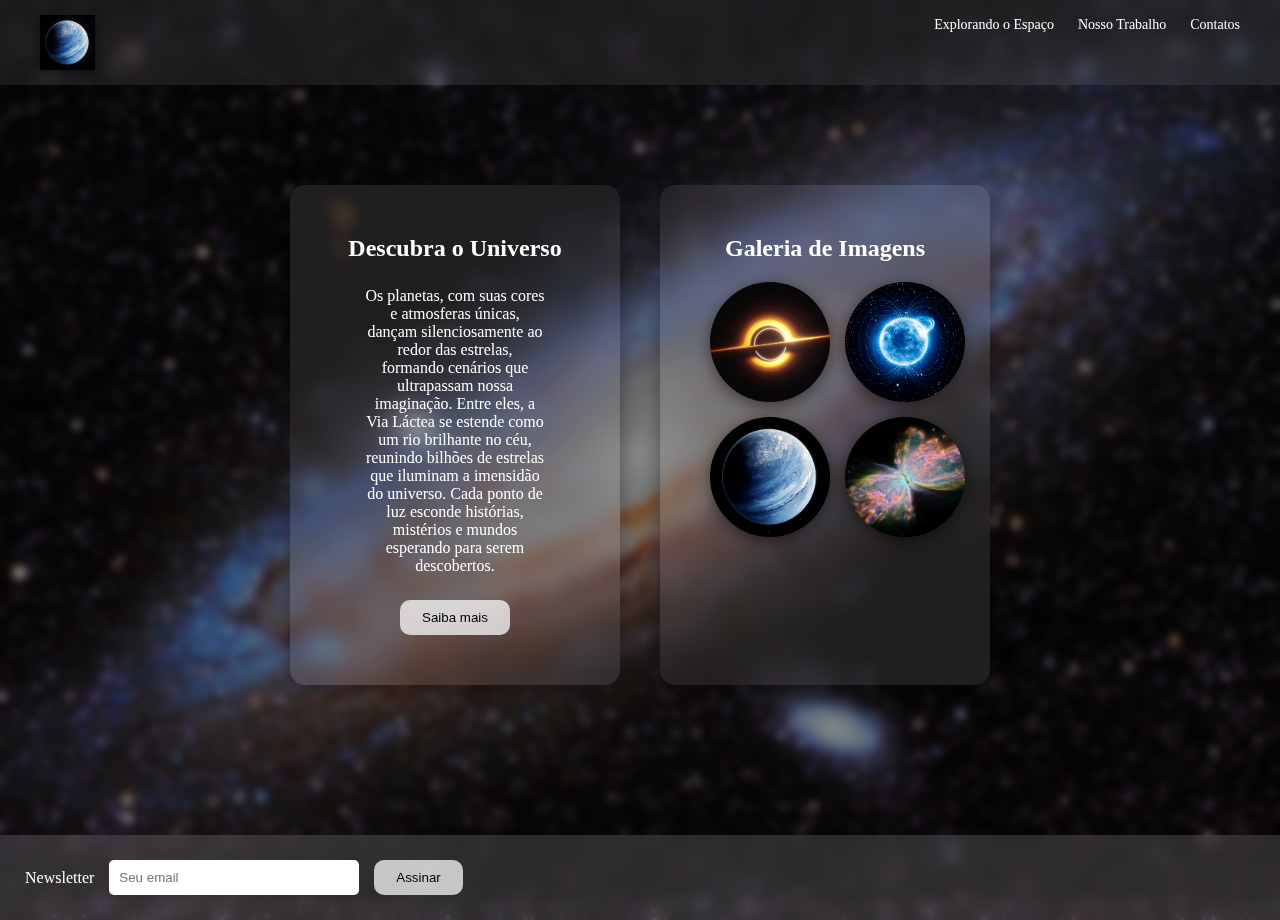
<file: ativPagEspaço/index.html>
<!DOCTYPE html>
<html lang="pt-br">
<head>
    <meta charset="UTF-8">
    <meta name="viewport" content="width=device-width, initial-scale=1.0">
    <title>ativPagEspaço</title>
    <link rel="stylesheet" href="css/style.css">
    
</head>
<body>
    <header class="menu">
        <img src="img/Planeta.jpg" class="logo" alt="logo">
        <nav>
            <a href="#">Explorando o Espaço</a>
            <a href="#">Nosso Trabalho</a>
            <a href="#">Contatos</a>
        </nav>
    </header>

    <section class="hero">

        <div class="card">
            <h2>Descubra o Universo</h2>
            <p class="card-texto">
                Os planetas, com suas cores e atmosferas únicas, dançam silenciosamente ao redor das estrelas, formando cenários que ultrapassam nossa imaginação.
                Entre eles, a Via Láctea se estende como um rio brilhante no céu, reunindo bilhões de estrelas que iluminam a imensidão do universo. Cada ponto de luz esconde histórias, mistérios e mundos esperando para serem descobertos.
            </p>
            <button class="btn">Saiba mais</button>
        </div>

        <div class="card">
            <h2>Galeria de Imagens</h2>

            <div class="galeria">
                <img src="img/BuracoNegro.jpg" alt="Buraco Negro" class="foto">
                <img src="img/EstrelaRigel.jpg" alt="Estrela Rigel" class="foto">
                <img src="img/Planeta.jpg" alt="Planeta" class="foto">
                <img src="img/Via Láctea.jpg" alt="Via Láctea" class="foto">
            </div>
        </div>

    </section>

    <footer class="newsletter-box">
        <span>Newsletter</span>
        <input type="email" placeholder="Seu email">
        <button class="btn">Assinar</button>
    </footer>
</body>
</html>
</file>
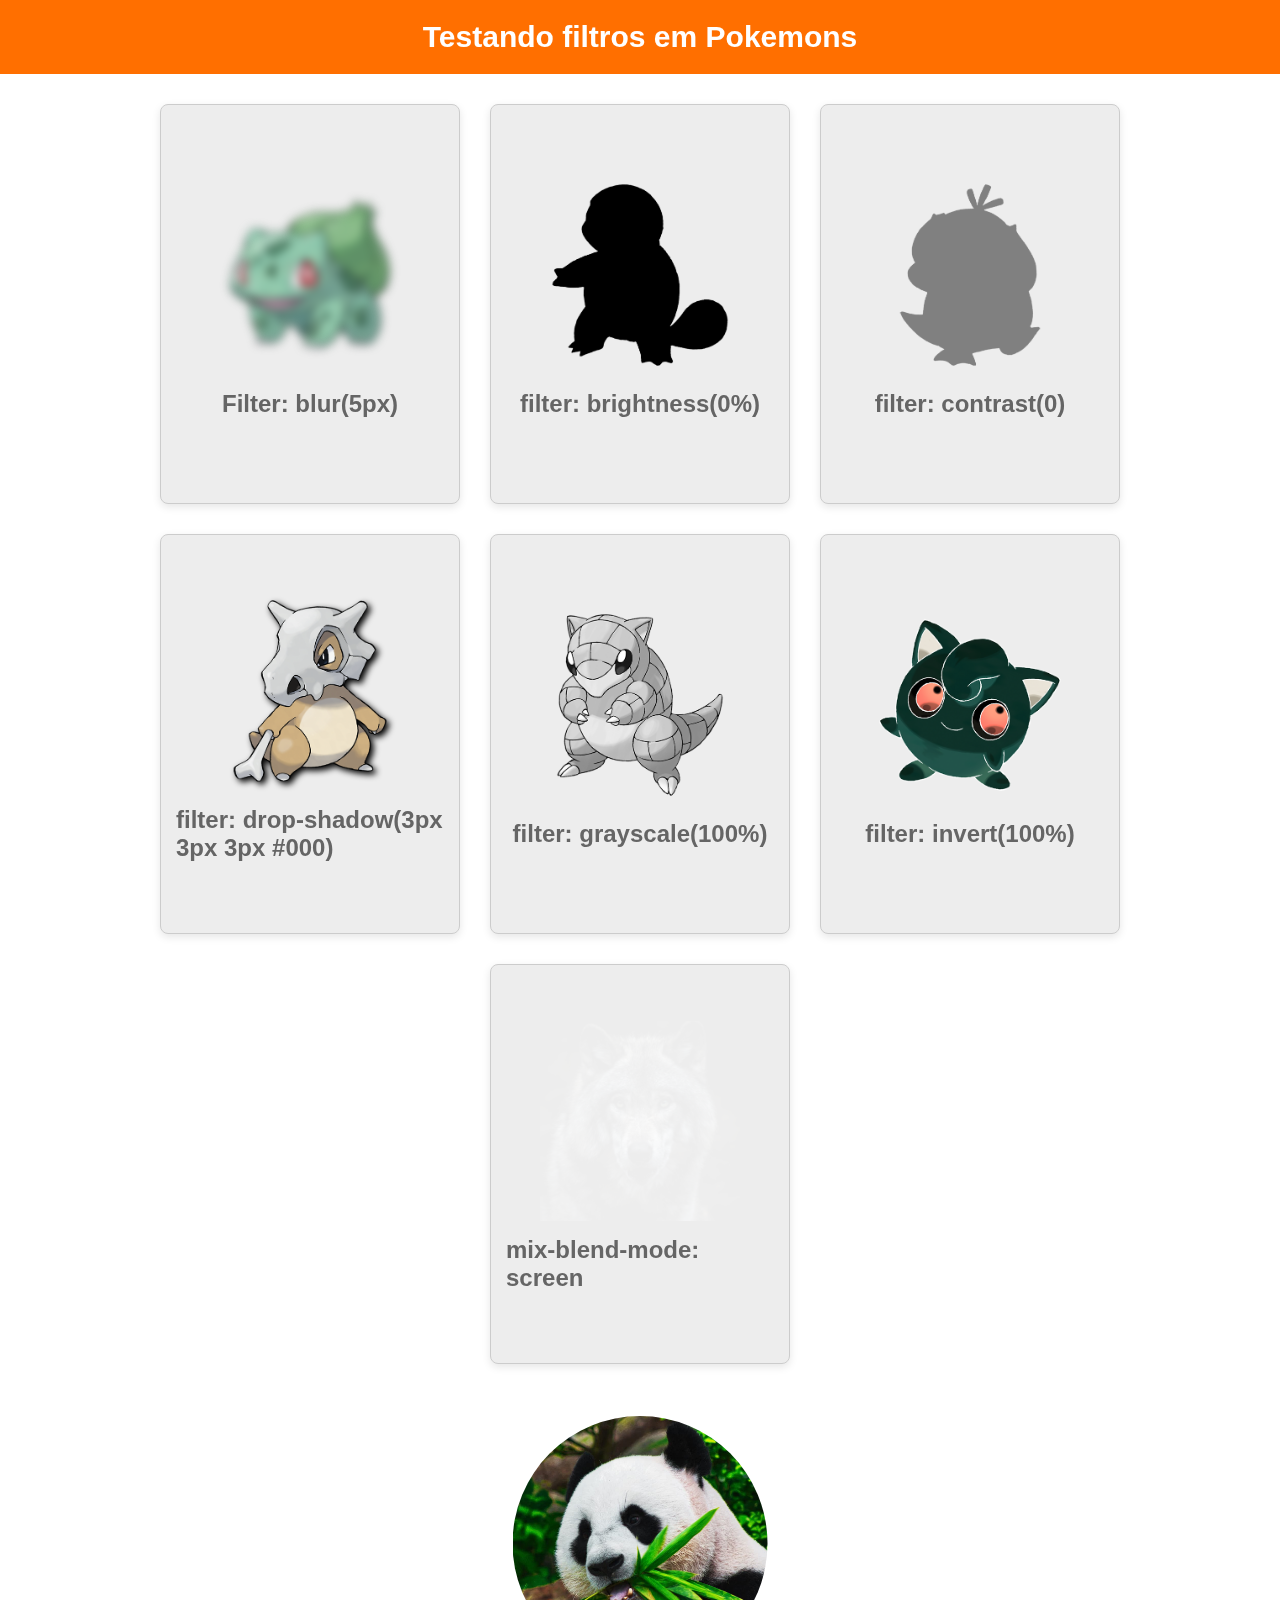
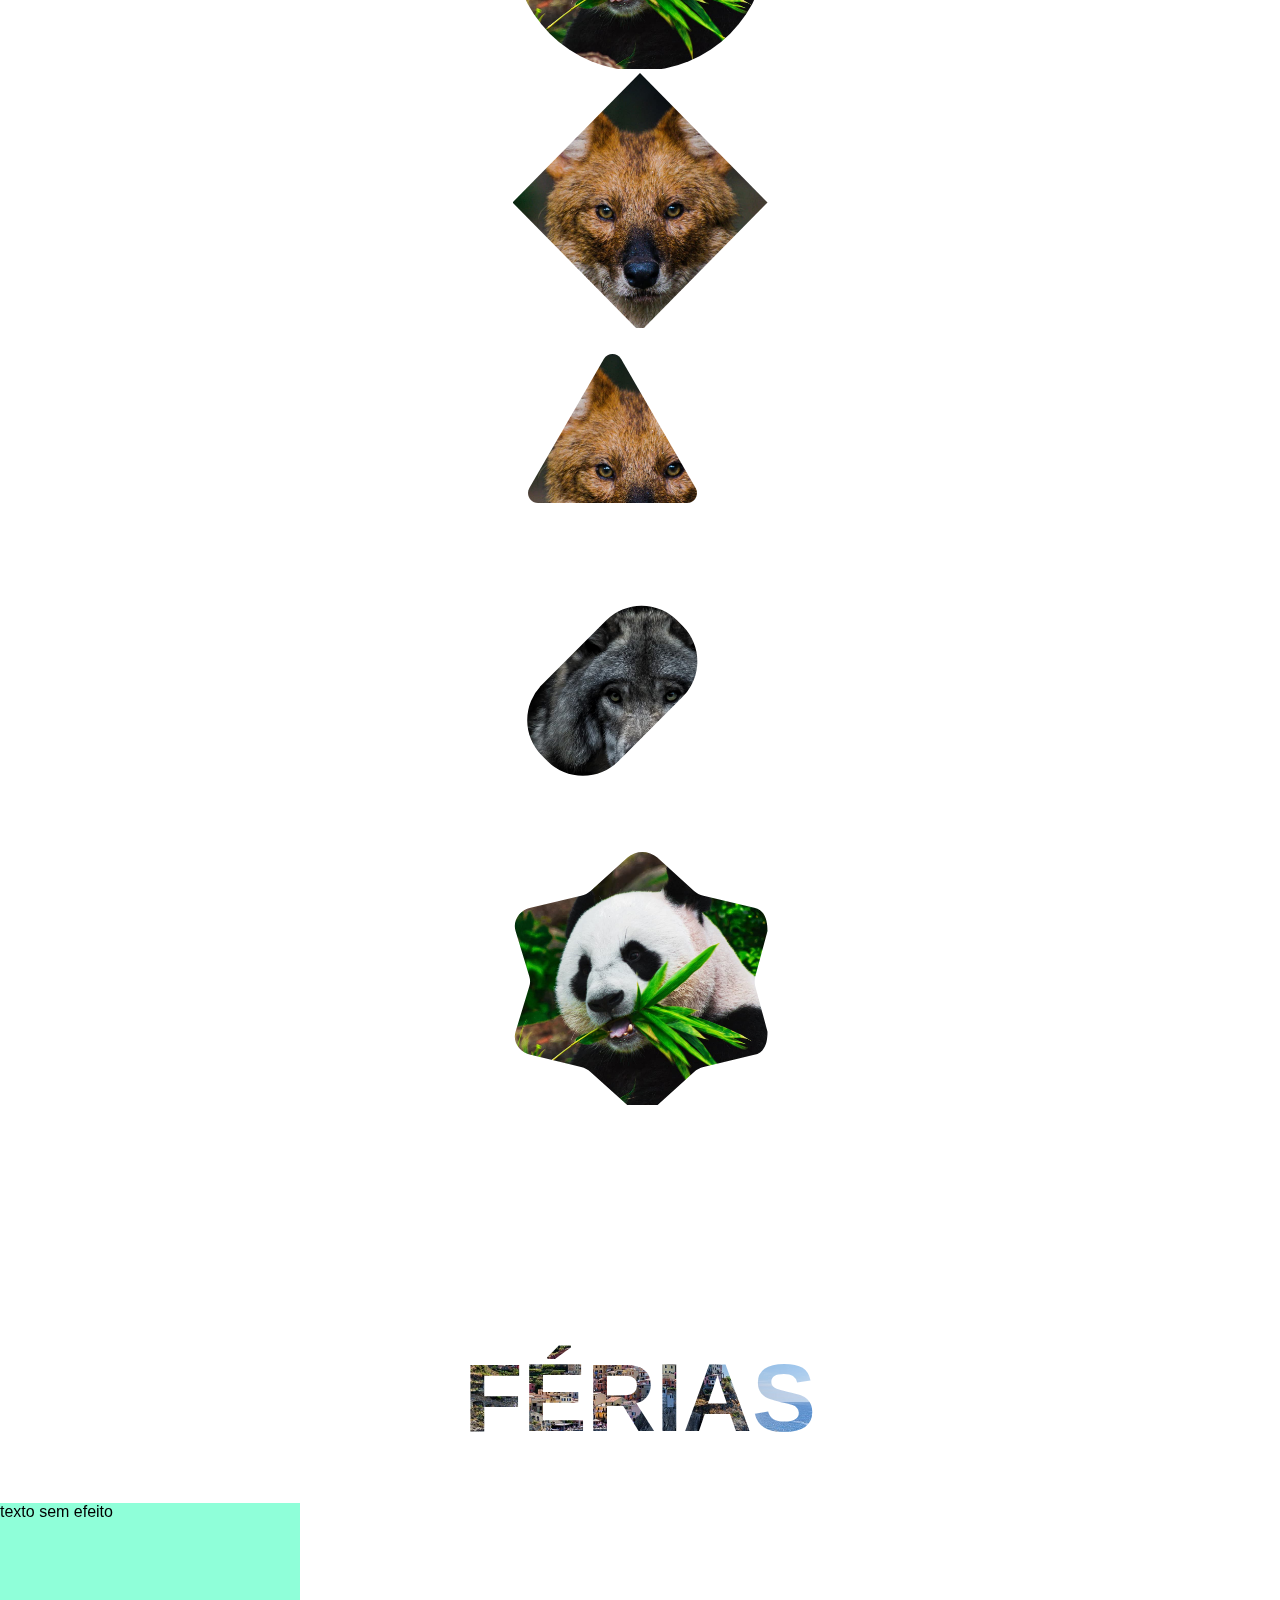
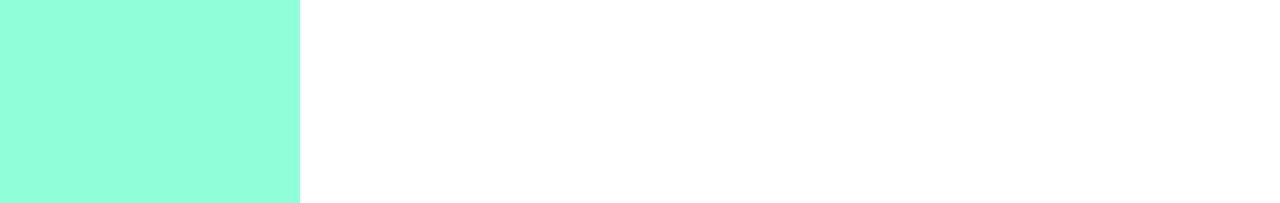
<file: Filtro_Mascara/index.html>
<!DOCTYPE html>
<html lang="pt-br">
<head>
    <meta charset="UTF-8">
    <meta name="viewport" content="width=device-width, initial-scale=1.0">
    <title>Filtro_Mascara</title>
    <link rel="stylesheet" href="css/style.css">
    
</head>
<body>
    <div>
        <h1>Testando filtros em Pokemons</h1>
    </div>
    
    <section>
        <div class="card">
            <img class="card-img1" src="img/001.png">
            <div class="container-text">
                <h2> Filter: blur(5px)</h2>
            </div>
        </div>

         <div class="card">
            <img class="card-img2" src="img/007.png" alt="imagem01">
            <div class="container-text">
                <h2> filter: brightness(0%)</h2>
            </div>
        </div>

         <div class="card">
            <img class="card-img3" src="img/054.png" alt="imagem01">
            <div class="container-text">
                <h2> filter: contrast(0)</h2>
            </div>
        </div>

         <div class="card">
            <img class="card-img4" src="img/104.png" alt="imagem01">
            <div class="container-text">
                <h2> filter: drop-shadow(3px 3px 3px #000)</h2>
            </div>
        </div>

         <div class="card">
            <img class="card-img5" src="img/027.png" alt="imagem01">
            <div class="container-text">
                <h2> filter: grayscale(100%)</h2>
            </div>
        </div>

         <div class="card">
            <img class="card-img6" src="img/039.png" alt="imagem01">
            <div class="container-text">
                <h2> filter: invert(100%)</h2>
            </div>
        </div>

        <div class="card">
            <img class="card-img7" src="img/img1.jpg" alt="imagem01">
            <div class="container-text">
                <h2> mix-blend-mode: screen</h2>
            </div>
        </div>
    </section>

    <section>
        <div class="pai">
            <div class="mask1">
                <img class="mash1" src="img/img2.jpg" alt="">
            </div>

            <div class="mask3">
                <img src="./img/img3.jpg" alt="Lobo">
            </div>

            <div id="mask4">
                <img src="./img/img3.jpg" alt="Lobo">
            </div>

            <div id="mask5">
                <img src="./img/img1.jpg" alt="Lobo">
            </div>

            <div id="mask6">
                <img src="./img/img2.jpg" alt="Lobo">
            </div>
        </div>
    </section>

    <svg class="mask">
        <clipPath id="svgMask1">
          <path d="M91.3397 27C95.1887 20.3334 104.811 20.3333 108.66 27L183.138 156C186.987 162.667 182.176 171 174.478 171H25.5218C17.8238 171 13.0126 162.667 16.8616 156L91.3397 27Z" fill="#C4C4C4" />
        </clipPath>
    </svg>

    <svg class="mask">
        <clipPath id="svgMask2">
          <rect x="-6" y="129.147" width="191.127" height="108.078" rx="50" transform="rotate(-45 -6 129.147)" fill="#C4C4C4" />
        </clipPath>
      </svg>
    
      <svg class="mask">
        <clipPath id="svgMask3" clipPathUnits="objectBoundingBox">
          <path d="M0.451,0.029 C0.483,0,0.535,0,0.568,0.029 L0.712,0.158 C0.722,0.167,0.735,0.173,0.749,0.177 
          L0.948,0.223 C0.992,0.233,1,0.274,1,0.313 L0.952,0.488 C0.949,0.501,0.949,0.514,0.952,0.526 
          L1,0.702 C1,0.741,0.992,0.781,0.948,0.791 L0.749,0.838 C0.735,0.841,0.722,0.848,0.712,0.857           
          L0.568,0.986 C0.535,1,0.483,1,0.451,0.986 L0.306,0.857 C0.296,0.848,0.283,0.841,0.269,0.838 
          L0.071,0.791 C0.026,0.781,0,0.741,0.012,0.702 L0.066,0.526 C0.07,0.514,0.07,0.501,0.066,0.488 
          L0.012,0.313 C0,0.274,0.026,0.233,0.071,0.223 L0.269,0.177 C0.283,0.173,0.296,0.167,0.306,0.158 
          ]L0.451,0.029" fill="#C4C4C4" />
        </clipPath>
    </svg>
    
    <section>
        <h1 class="texto-imagem">Férias</h1>
    </section>

    <div class="fundo-vidro">
        <p>texto sem efeito</p>
    </div>
</body>
</html>
</file>
<file: ativPagEspaço/css/style.css>
* {
    margin: 0;
    padding: 0;
    box-sizing: border-box;
}
body {
    background: url("../img/Fundo.jpg") no-repeat center/cover;
    min-height: 100vh;
}

body::before {
    content: "";
    position: fixed;
    inset: 0;
    background: rgba(0, 0, 0, 0.45);
    backdrop-filter: blur(4px);
    z-index: -1;
}

.menu {
    display: flex;
    justify-content: space-between;
    padding: 15px 40px;
    background: rgba(255, 255, 255, 0.08);
    backdrop-filter: blur(8px);
}

.menu a {
    color: white;
    margin-left: 20px;
    text-decoration: none;
    font-size: 14px;
}

.logo {
    width: 55px;
    filter: drop-shadow(0 3px 5px rgba(0,0,0,0.4));
}

.hero {
    display: flex;
    justify-content: center;
    gap: 40px;
    margin-top: 100px;
}

.card {
    width: 330px;
    padding: 50px;
    border-radius: 15px;
    background: rgba(255, 255, 255, 0.12);
    backdrop-filter: blur(10px) contrast(1.15);
    color: white;
    text-align: center;
    box-shadow: 0 8px 20px rgba(0,0,0,0.35);
}

.card-texto{
    padding: 25px;
}

.btn {
    padding: 10px 22px;
    border: none;
    cursor: pointer;
    border-radius: 10px;
    background: #ffffffbb;
    transition: 0.3s;
}

.btn:hover {
    backdrop-filter: brightness(1.4);
}

.galeria {
    display: grid;
    grid-template-columns: repeat(2, 1fr);
    gap: 15px;
    margin-top: 20px;
}

.foto {
    width: 120px;
    height: 120px;
    border-radius: 50%;
    object-fit: cover;

    filter: grayscale(20%) contrast(110%) drop-shadow(0 4px 8px rgba(0,0,0,0.5));
    transition: 0.4s;
}

.foto:hover {
    filter: grayscale(0%) contrast(130%) brightness(115%) drop-shadow(0 0 12px white);
    transform: scale(1.06);
}

.newsletter-box {
    margin-top: 150px;
    padding: 25px;
    background: rgba(255,255,255,0.15);
    backdrop-filter: blur(8px);
    display: flex;
    align-items: center;
    gap: 15px;
    color: white;
}

.newsletter-box input {
    padding: 10px;
    width: 250px;
    border: none;
    border-radius: 5px;
}
</file>
<file: Filtro_Mascara/css/style.css>
* {
  margin: 0;
  padding: 0;
  box-sizing: border-box;
  font-family: Arial, sans-serif;
}

h1 {
  font-size: 30px;
  font-weight: 900;
  color: #ffffff;
  text-align: center;
  background-color: rgb(255, 111, 0);
  padding: 20px;
}

section {
  display: flex;
  justify-content: center;
  align-items: center;
  flex-wrap: wrap;
  color: rgb(101, 101, 101);
  gap: 30px;
  max-width: 1000px;
  margin: 10px auto;
  padding: 20px;
}

.card {
  width: 300px;
  height: 400px;
  border: 1px solid #ccc;
  border-radius: 8px;
  box-shadow: 0 3px 8px rgba(0,0,0,0.1);
  background-color: #ededed;
  transition: transform 0.3s ease, box-shadow 0.3s ease;
  display: flex;
  flex-direction: column;
  justify-content: center;
  align-items: center;
}

.card:hover {
  transform: scale(1.05);
  box-shadow: 0 5px 15px rgba(0,0,0,0.2);
}

.card-img1 {
  width: 100%;
  height: 200px;
  object-fit: contain;
  filter: blur(5px);
}

.card-img2 {
  width: 100%;
  height: 200px;
  object-fit: contain;
  filter: brightness(0%);
}

.card-img3 {
  width: 100%;
  height: 200px;
  object-fit: contain;
  filter: contrast(0);
}

.card-img4 {
  width: 100%;
  height: 200px;
  object-fit: contain;
  filter: drop-shadow(3px 3px 3px #000);
}

.card-img5 {
  width: 100%;
  height: 200px;
  object-fit: contain;
  filter: grayscale(100%);
}

.card-img6 {
  width: 100%;
  height: 200px;
  object-fit: contain;
  filter: invert(100%);
}

.card-img7 {
  width: 100%;
  height: 200px;
  object-fit: contain;
  mix-blend-mode: screen;
}

.container-text {
  padding: 15px;
}

.mask1 {
    clip-path: circle();
}
.mask3 {
    clip-path: polygon(50% 0%, 100% 50%, 50% 100%, 0% 50%);
  }
  
  #mask4 {
    clip-path: url(#svgMask1);
  }

  #mask5 {
    clip-path: url(#svgMask2);
  }
  
  #mask6 {
    clip-path: url(#svgMask3);
  }
.pai img{
    max-width: 255px;
}

.texto-imagem{
  font-weight: 900;
  font-size: 6rem;
  text-transform: uppercase;
  background-image: url('../img/img_5terre.jpg');
  background-clip: text;
  -webkit-background-clip: text;
  background-size: cover;
  background-position: center;
  color: transparent;
}

/*deixa transparente o fundo*/
.fundo-vidro{
  background-color: rgba(127, 255, 212, 0.879);
  width: 300px;
  height: 300px;
  backdrop-filter: blur(6px);
}
</file>
